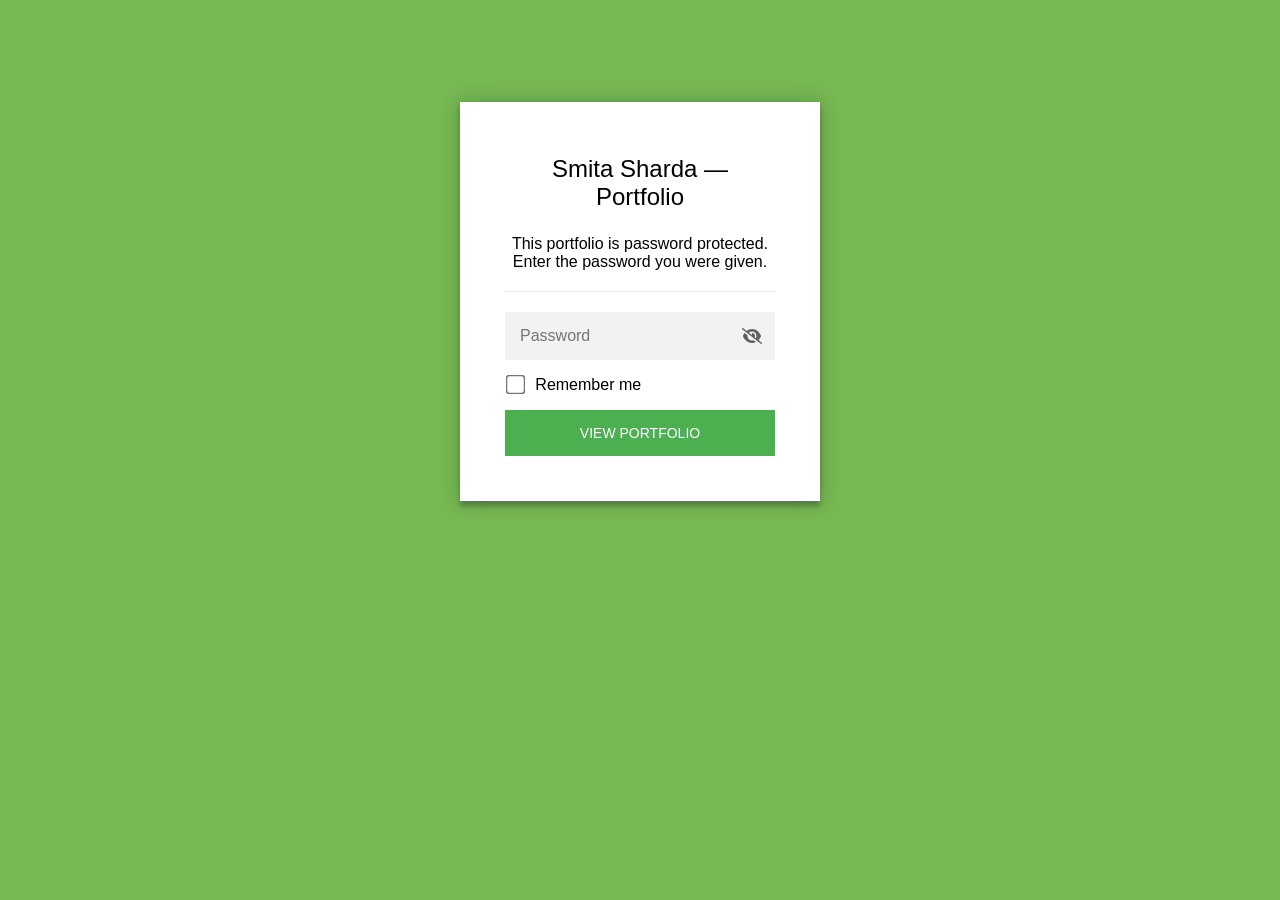
<file: index.html>
<!DOCTYPE html>
<html class="staticrypt-html">
    <head>
        <meta charset="utf-8" />
        <title>Smita Sharda — Portfolio</title>
        <meta name="viewport" content="width=device-width, initial-scale=1" />

        <!-- do not cache this page -->
        <meta http-equiv="cache-control" content="max-age=0" />
        <meta http-equiv="cache-control" content="no-cache" />
        <meta http-equiv="expires" content="0" />
        <meta http-equiv="expires" content="Tue, 01 Jan 1980 1:00:00 GMT" />
        <meta http-equiv="pragma" content="no-cache" />

        <style>
            .staticrypt-hr {
                margin-top: 20px;
                margin-bottom: 20px;
                border: 0;
                border-top: 1px solid #eee;
            }

            .staticrypt-page {
                width: 360px;
                padding: 8% 0 0;
                margin: auto;
                box-sizing: border-box;
            }

            .staticrypt-form {
                position: relative;
                z-index: 1;
                background: #ffffff;
                max-width: 360px;
                margin: 0 auto 100px;
                padding: 45px;
                text-align: center;
                box-shadow: 0 0 20px 0 rgba(0, 0, 0, 0.2), 0 5px 5px 0 rgba(0, 0, 0, 0.24);
            }

            .staticrypt-form input[type="password"],
            input[type="text"] {
                background: inherit;
                border: 0;
                box-sizing: border-box; /* This ensures padding is included in the total width */
                font-size: 14px;
                outline: 0;
                padding: 15px 30px 15px 15px; /* Adjust the padding to ensure there is space for the icon */
                width: 100%;
            }

            .staticrypt-password-container {
                position: relative;
                outline: 0;
                background: #f2f2f2;
                width: 100%;
                border: 0;
                margin: 0 0 15px;
                box-sizing: border-box;
            }

            .staticrypt-toggle-password-visibility {
                cursor: pointer;
                height: 20px;
                opacity: 60%;
                padding: 13px;
                position: absolute;
                right: 0;
                top: 50%;
                transform: translateY(-50%);
                width: 20px;
            }

            .staticrypt-form .staticrypt-decrypt-button {
                text-transform: uppercase;
                outline: 0;
                background: #4CAF50;
                width: 100%;
                border: 0;
                padding: 15px;
                color: #ffffff;
                font-size: 14px;
                cursor: pointer;
            }

            .staticrypt-form .staticrypt-decrypt-button:hover,
            .staticrypt-form .staticrypt-decrypt-button:active,
            .staticrypt-form .staticrypt-decrypt-button:focus {
                background: #4CAF50;
                filter: brightness(92%);
            }

            .staticrypt-html {
                height: 100%;
            }

            .staticrypt-body {
                height: 100%;
                margin: 0;
            }

            .staticrypt-content {
                height: 100%;
                margin-bottom: 1em;
                background: #76B852;
                font-family: "Arial", sans-serif;
                -webkit-font-smoothing: antialiased;
                -moz-osx-font-smoothing: grayscale;
            }

            .staticrypt-instructions {
                margin-top: -1em;
                margin-bottom: 1em;
            }

            .staticrypt-title {
                font-size: 1.5em;
            }

            label.staticrypt-remember {
                display: flex;
                align-items: center;
                margin-bottom: 1em;
            }

            .staticrypt-remember input[type="checkbox"] {
                transform: scale(1.5);
                margin-right: 1em;
            }

            .hidden {
                display: none !important;
            }

            .staticrypt-spinner-container {
                height: 100%;
                display: flex;
                align-items: center;
                justify-content: center;
            }

            .staticrypt-spinner {
                display: inline-block;
                width: 2rem;
                height: 2rem;
                vertical-align: text-bottom;
                border: 0.25em solid gray;
                border-right-color: transparent;
                border-radius: 50%;
                -webkit-animation: spinner-border 0.75s linear infinite;
                animation: spinner-border 0.75s linear infinite;
                animation-duration: 0.75s;
                animation-timing-function: linear;
                animation-delay: 0s;
                animation-iteration-count: infinite;
                animation-direction: normal;
                animation-fill-mode: none;
                animation-play-state: running;
                animation-name: spinner-border;
            }

            @keyframes spinner-border {
                100% {
                    transform: rotate(360deg);
                }
            }

            @media screen and (-webkit-min-device-pixel-ratio: 0) {
                .staticrypt-form input[type="password"],
                input[type="text"] {
                    font-size: 16px;
                }
            }
        </style>
    </head>

    <body class="staticrypt-body">
        <div id="staticrypt_loading" class="staticrypt-spinner-container">
            <div class="staticrypt-spinner"></div>
        </div>

        <div id="staticrypt_content" class="staticrypt-content hidden">
            <div class="staticrypt-page">
                <div class="staticrypt-form">
                    <div class="staticrypt-instructions">
                        <p class="staticrypt-title">Smita Sharda — Portfolio</p>
                        <p>This portfolio is password protected. Enter the password you were given.</p>
                    </div>

                    <hr class="staticrypt-hr" />

                    <form id="staticrypt-form" action="#" method="post">
                        <div class="staticrypt-password-container">
                            <input
                                id="staticrypt-password"
                                type="password"
                                name="password"
                                placeholder="Password"
                                autofocus
                            />

                            <img
                                class="staticrypt-toggle-password-visibility"
                                alt="Show password"
                                title="Show password"
                                src="[data-uri]"
                            />
                        </div>

                        <label id="staticrypt-remember-label" class="staticrypt-remember hidden">
                            <input id="staticrypt-remember" type="checkbox" name="remember" />
                            Remember me
                        </label>

                        <input type="submit" class="staticrypt-decrypt-button" value="View portfolio" />
                    </form>
                </div>
            </div>
        </div>

        <script>
            // these variables will be filled when generating the file - the template format is 'variable_name'
            const staticryptInitiator = ((function(){
  const exports = {};
  const cryptoEngine = ((function(){
  const exports = {};
  const { subtle } = crypto;

const IV_BITS = 16 * 8;
const HEX_BITS = 4;
const ENCRYPTION_ALGO = "AES-CBC";

/**
 * Translates between utf8 encoded hexadecimal strings
 * and Uint8Array bytes.
 */
const HexEncoder = {
    /**
     * hex string -> bytes
     * @param {string} hexString
     * @returns {Uint8Array}
     */
    parse: function (hexString) {
        if (hexString.length % 2 !== 0) throw "Invalid hexString";
        const arrayBuffer = new Uint8Array(hexString.length / 2);

        for (let i = 0; i < hexString.length; i += 2) {
            const byteValue = parseInt(hexString.substring(i, i + 2), 16);
            if (isNaN(byteValue)) {
                throw "Invalid hexString";
            }
            arrayBuffer[i / 2] = byteValue;
        }
        return arrayBuffer;
    },

    /**
     * bytes -> hex string
     * @param {Uint8Array} bytes
     * @returns {string}
     */
    stringify: function (bytes) {
        const hexBytes = [];

        for (let i = 0; i < bytes.length; ++i) {
            let byteString = bytes[i].toString(16);
            if (byteString.length < 2) {
                byteString = "0" + byteString;
            }
            hexBytes.push(byteString);
        }
        return hexBytes.join("");
    },
};

/**
 * Translates between utf8 strings and Uint8Array bytes.
 */
const UTF8Encoder = {
    parse: function (str) {
        return new TextEncoder().encode(str);
    },

    stringify: function (bytes) {
        return new TextDecoder().decode(bytes);
    },
};

/**
 * Salt and encrypt a msg with a password.
 */
async function encrypt(msg, hashedPassword) {
    // Must be 16 bytes, unpredictable, and preferably cryptographically random. However, it need not be secret.
    // https://developer.mozilla.org/en-US/docs/Web/API/SubtleCrypto/encrypt#parameters
    const iv = crypto.getRandomValues(new Uint8Array(IV_BITS / 8));

    const key = await subtle.importKey("raw", HexEncoder.parse(hashedPassword), ENCRYPTION_ALGO, false, ["encrypt"]);

    const encrypted = await subtle.encrypt(
        {
            name: ENCRYPTION_ALGO,
            iv: iv,
        },
        key,
        UTF8Encoder.parse(msg)
    );

    // iv will be 32 hex characters, we prepend it to the ciphertext for use in decryption
    return HexEncoder.stringify(iv) + HexEncoder.stringify(new Uint8Array(encrypted));
}
exports.encrypt = encrypt;

/**
 * Decrypt a salted msg using a password.
 *
 * @param {string} encryptedMsg
 * @param {string} hashedPassword
 * @returns {Promise<string>}
 */
async function decrypt(encryptedMsg, hashedPassword) {
    const ivLength = IV_BITS / HEX_BITS;
    const iv = HexEncoder.parse(encryptedMsg.substring(0, ivLength));
    const encrypted = encryptedMsg.substring(ivLength);

    const key = await subtle.importKey("raw", HexEncoder.parse(hashedPassword), ENCRYPTION_ALGO, false, ["decrypt"]);

    const outBuffer = await subtle.decrypt(
        {
            name: ENCRYPTION_ALGO,
            iv: iv,
        },
        key,
        HexEncoder.parse(encrypted)
    );

    return UTF8Encoder.stringify(new Uint8Array(outBuffer));
}
exports.decrypt = decrypt;

/**
 * Salt and hash the password so it can be stored in localStorage without opening a password reuse vulnerability.
 *
 * @param {string} password
 * @param {string} salt
 * @returns {Promise<string>}
 */
async function hashPassword(password, salt) {
    // we hash the password in multiple steps, each adding more iterations. This is because we used to allow less
    // iterations, so for backward compatibility reasons, we need to support going from that to more iterations.
    let hashedPassword = await hashLegacyRound(password, salt);

    hashedPassword = await hashSecondRound(hashedPassword, salt);

    return hashThirdRound(hashedPassword, salt);
}
exports.hashPassword = hashPassword;

/**
 * This hashes the password with 1k iterations. This is a low number, we need this function to support backwards
 * compatibility.
 *
 * @param {string} password
 * @param {string} salt
 * @returns {Promise<string>}
 */
function hashLegacyRound(password, salt) {
    return pbkdf2(password, salt, 1000, "SHA-1");
}
exports.hashLegacyRound = hashLegacyRound;

/**
 * Add a second round of iterations. This is because we used to use 1k, so for backwards compatibility with
 * remember-me/autodecrypt links, we need to support going from that to more iterations.
 *
 * @param hashedPassword
 * @param salt
 * @returns {Promise<string>}
 */
function hashSecondRound(hashedPassword, salt) {
    return pbkdf2(hashedPassword, salt, 14000, "SHA-256");
}
exports.hashSecondRound = hashSecondRound;

/**
 * Add a third round of iterations to bring total number to 600k. This is because we used to use 1k, then 15k, so for
 * backwards compatibility with remember-me/autodecrypt links, we need to support going from that to more iterations.
 *
 * @param hashedPassword
 * @param salt
 * @returns {Promise<string>}
 */
function hashThirdRound(hashedPassword, salt) {
    return pbkdf2(hashedPassword, salt, 585000, "SHA-256");
}
exports.hashThirdRound = hashThirdRound;

/**
 * Salt and hash the password so it can be stored in localStorage without opening a password reuse vulnerability.
 *
 * @param {string} password
 * @param {string} salt
 * @param {int} iterations
 * @param {string} hashAlgorithm
 * @returns {Promise<string>}
 */
async function pbkdf2(password, salt, iterations, hashAlgorithm) {
    const key = await subtle.importKey("raw", UTF8Encoder.parse(password), "PBKDF2", false, ["deriveBits"]);

    const keyBytes = await subtle.deriveBits(
        {
            name: "PBKDF2",
            hash: hashAlgorithm,
            iterations,
            salt: UTF8Encoder.parse(salt),
        },
        key,
        256
    );

    return HexEncoder.stringify(new Uint8Array(keyBytes));
}

function generateRandomSalt() {
    const bytes = crypto.getRandomValues(new Uint8Array(128 / 8));

    return HexEncoder.stringify(new Uint8Array(bytes));
}
exports.generateRandomSalt = generateRandomSalt;

async function signMessage(hashedPassword, message) {
    const key = await subtle.importKey(
        "raw",
        HexEncoder.parse(hashedPassword),
        {
            name: "HMAC",
            hash: "SHA-256",
        },
        false,
        ["sign"]
    );
    const signature = await subtle.sign("HMAC", key, UTF8Encoder.parse(message));

    return HexEncoder.stringify(new Uint8Array(signature));
}
exports.signMessage = signMessage;

function getRandomAlphanum() {
    const possibleCharacters = "abcdefghijklmnopqrstuvwxyzABCDEFGHIJKLMNOPQRSTUVWXYZ0123456789";

    let byteArray;
    let parsedInt;

    // Keep generating new random bytes until we get a value that falls
    // within a range that can be evenly divided by possibleCharacters.length
    do {
        byteArray = crypto.getRandomValues(new Uint8Array(1));
        // extract the lowest byte to get an int from 0 to 255 (probably unnecessary, since we're only generating 1 byte)
        parsedInt = byteArray[0] & 0xff;
    } while (parsedInt >= 256 - (256 % possibleCharacters.length));

    // Take the modulo of the parsed integer to get a random number between 0 and totalLength - 1
    const randomIndex = parsedInt % possibleCharacters.length;

    return possibleCharacters[randomIndex];
}

/**
 * Generate a random string of a given length.
 *
 * @param {int} length
 * @returns {string}
 */
function generateRandomString(length) {
    let randomString = "";

    for (let i = 0; i < length; i++) {
        randomString += getRandomAlphanum();
    }

    return randomString;
}
exports.generateRandomString = generateRandomString;

  return exports;
})());
const codec = ((function(){
  const exports = {};
  /**
 * Initialize the codec with the provided cryptoEngine - this return functions to encode and decode messages.
 *
 * @param cryptoEngine - the engine to use for encryption / decryption
 */
function init(cryptoEngine) {
    const exports = {};

    /**
     * Top-level function for encoding a message.
     * Includes password hashing, encryption, and signing.
     *
     * @param {string} msg
     * @param {string} password
     * @param {string} salt
     *
     * @returns {string} The encoded text
     */
    async function encode(msg, password, salt) {
        const hashedPassword = await cryptoEngine.hashPassword(password, salt);

        const encrypted = await cryptoEngine.encrypt(msg, hashedPassword);

        // we use the hashed password in the HMAC because this is effectively what will be used a password (so we can store
        // it in localStorage safely, we don't use the clear text password)
        const hmac = await cryptoEngine.signMessage(hashedPassword, encrypted);

        return hmac + encrypted;
    }
    exports.encode = encode;

    /**
     * Encode using a password that has already been hashed. This is useful to encode multiple messages in a row, that way
     * we don't need to hash the password multiple times.
     *
     * @param {string} msg
     * @param {string} hashedPassword
     *
     * @returns {string} The encoded text
     */
    async function encodeWithHashedPassword(msg, hashedPassword) {
        const encrypted = await cryptoEngine.encrypt(msg, hashedPassword);

        // we use the hashed password in the HMAC because this is effectively what will be used a password (so we can store
        // it in localStorage safely, we don't use the clear text password)
        const hmac = await cryptoEngine.signMessage(hashedPassword, encrypted);

        return hmac + encrypted;
    }
    exports.encodeWithHashedPassword = encodeWithHashedPassword;

    /**
     * Top-level function for decoding a message.
     * Includes signature check and decryption.
     *
     * @param {string} signedMsg
     * @param {string} hashedPassword
     * @param {string} salt
     * @param {int} backwardCompatibleAttempt
     * @param {string} originalPassword
     *
     * @returns {Object} {success: true, decoded: string} | {success: false, message: string}
     */
    async function decode(signedMsg, hashedPassword, salt, backwardCompatibleAttempt = 0, originalPassword = "") {
        const encryptedHMAC = signedMsg.substring(0, 64);
        const encryptedMsg = signedMsg.substring(64);
        const decryptedHMAC = await cryptoEngine.signMessage(hashedPassword, encryptedMsg);

        if (decryptedHMAC !== encryptedHMAC) {
            // we have been raising the number of iterations in the hashing algorithm multiple times, so to support the old
            // remember-me/autodecrypt links we need to try bringing the old hashes up to speed.
            originalPassword = originalPassword || hashedPassword;
            if (backwardCompatibleAttempt === 0) {
                const updatedHashedPassword = await cryptoEngine.hashThirdRound(originalPassword, salt);

                return decode(signedMsg, updatedHashedPassword, salt, backwardCompatibleAttempt + 1, originalPassword);
            }
            if (backwardCompatibleAttempt === 1) {
                let updatedHashedPassword = await cryptoEngine.hashSecondRound(originalPassword, salt);
                updatedHashedPassword = await cryptoEngine.hashThirdRound(updatedHashedPassword, salt);

                return decode(signedMsg, updatedHashedPassword, salt, backwardCompatibleAttempt + 1, originalPassword);
            }

            return { success: false, message: "Signature mismatch" };
        }

        return {
            success: true,
            decoded: await cryptoEngine.decrypt(encryptedMsg, hashedPassword),
        };
    }
    exports.decode = decode;

    return exports;
}
exports.init = init;

  return exports;
})());
const decode = codec.init(cryptoEngine).decode;

/**
 * Initialize the staticrypt module, that exposes functions callbable by the password_template.
 *
 * @param {{
 *  staticryptEncryptedMsgUniqueVariableName: string,
 *  isRememberEnabled: boolean,
 *  rememberDurationInDays: number,
 *  staticryptSaltUniqueVariableName: string,
 * }} staticryptConfig - object of data that is stored on the password_template at encryption time.
 *
 * @param {{
 *  rememberExpirationKey: string,
 *  rememberPassphraseKey: string,
 *  replaceHtmlCallback: function,
 *  clearLocalStorageCallback: function,
 * }} templateConfig - object of data that can be configured by a custom password_template.
 */
function init(staticryptConfig, templateConfig) {
    const exports = {};

    /**
     * Decrypt our encrypted page, replace the whole HTML.
     *
     * @param {string} hashedPassword
     * @returns {Promise<boolean>}
     */
    async function decryptAndReplaceHtml(hashedPassword) {
        const { staticryptEncryptedMsgUniqueVariableName, staticryptSaltUniqueVariableName } = staticryptConfig;
        const { replaceHtmlCallback } = templateConfig;

        const result = await decode(
            staticryptEncryptedMsgUniqueVariableName,
            hashedPassword,
            staticryptSaltUniqueVariableName
        );
        if (!result.success) {
            return false;
        }
        const plainHTML = result.decoded;

        // if the user configured a callback call it, otherwise just replace the whole HTML
        if (typeof replaceHtmlCallback === "function") {
            replaceHtmlCallback(plainHTML);
        } else {
            document.write(plainHTML);
            document.close();
        }

        return true;
    }

    /**
     * Attempt to decrypt the page and replace the whole HTML.
     *
     * @param {string} password
     * @param {boolean} isRememberChecked
     *
     * @returns {Promise<{isSuccessful: boolean, hashedPassword?: string}>} - we return an object, so that if we want to
     *   expose more information in the future we can do it without breaking the password_template
     */
    async function handleDecryptionOfPage(password, isRememberChecked) {
        const { staticryptSaltUniqueVariableName } = staticryptConfig;

        // decrypt and replace the whole page
        const hashedPassword = await cryptoEngine.hashPassword(password, staticryptSaltUniqueVariableName);
        return handleDecryptionOfPageFromHash(hashedPassword, isRememberChecked);
    }
    exports.handleDecryptionOfPage = handleDecryptionOfPage;

    async function handleDecryptionOfPageFromHash(hashedPassword, isRememberChecked) {
        const { isRememberEnabled, rememberDurationInDays } = staticryptConfig;
        const { rememberExpirationKey, rememberPassphraseKey } = templateConfig;

        const isDecryptionSuccessful = await decryptAndReplaceHtml(hashedPassword);

        if (!isDecryptionSuccessful) {
            return {
                isSuccessful: false,
                hashedPassword,
            };
        }

        // remember the hashedPassword and set its expiration if necessary
        if (isRememberEnabled && isRememberChecked) {
            window.localStorage.setItem(rememberPassphraseKey, hashedPassword);

            // set the expiration if the duration isn't 0 (meaning no expiration)
            if (rememberDurationInDays > 0) {
                window.localStorage.setItem(
                    rememberExpirationKey,
                    (new Date().getTime() + rememberDurationInDays * 24 * 60 * 60 * 1000).toString()
                );
            }
        }

        return {
            isSuccessful: true,
            hashedPassword,
        };
    }
    exports.handleDecryptionOfPageFromHash = handleDecryptionOfPageFromHash;

    /**
     * Clear localstorage from staticrypt related values
     */
    function clearLocalStorage() {
        const { clearLocalStorageCallback, rememberExpirationKey, rememberPassphraseKey } = templateConfig;

        if (typeof clearLocalStorageCallback === "function") {
            clearLocalStorageCallback();
        } else {
            localStorage.removeItem(rememberPassphraseKey);
            localStorage.removeItem(rememberExpirationKey);
        }
    }

    async function handleDecryptOnLoad() {
        let isSuccessful = await decryptOnLoadFromUrl();

        if (!isSuccessful) {
            isSuccessful = await decryptOnLoadFromRememberMe();
        }

        return { isSuccessful };
    }
    exports.handleDecryptOnLoad = handleDecryptOnLoad;

    /**
     * Clear storage if we are logging out
     *
     * @returns {boolean} - whether we logged out
     */
    function logoutIfNeeded() {
        const logoutKey = "staticrypt_logout";

        // handle logout through query param
        const queryParams = new URLSearchParams(window.location.search);
        if (queryParams.has(logoutKey)) {
            clearLocalStorage();
            return true;
        }

        // handle logout through URL fragment
        const hash = window.location.hash.substring(1);
        if (hash.includes(logoutKey)) {
            clearLocalStorage();
            return true;
        }

        return false;
    }

    /**
     * To be called on load: check if we want to try to decrypt and replace the HTML with the decrypted content, and
     * try to do it if needed.
     *
     * @returns {Promise<boolean>} true if we derypted and replaced the whole page, false otherwise
     */
    async function decryptOnLoadFromRememberMe() {
        const { rememberDurationInDays } = staticryptConfig;
        const { rememberExpirationKey, rememberPassphraseKey } = templateConfig;

        // if we are login out, terminate
        if (logoutIfNeeded()) {
            return false;
        }

        // if there is expiration configured, check if we're not beyond the expiration
        if (rememberDurationInDays && rememberDurationInDays > 0) {
            const expiration = localStorage.getItem(rememberExpirationKey),
                isExpired = expiration && new Date().getTime() > parseInt(expiration);

            if (isExpired) {
                clearLocalStorage();
                return false;
            }
        }

        const hashedPassword = localStorage.getItem(rememberPassphraseKey);

        if (hashedPassword) {
            // try to decrypt
            const isDecryptionSuccessful = await decryptAndReplaceHtml(hashedPassword);

            // if the decryption is unsuccessful the password might be wrong - silently clear the saved data and let
            // the user fill the password form again
            if (!isDecryptionSuccessful) {
                clearLocalStorage();
                return false;
            }

            return true;
        }

        return false;
    }

    async function decryptOnLoadFromUrl() {
        const passwordKey = "staticrypt_pwd";
        const rememberMeKey = "remember_me";

        // try to get the password from the query param (for backward compatibility - we now want to avoid this method,
        // since it sends the hashed password to the server which isn't needed)
        const queryParams = new URLSearchParams(window.location.search);
        const hashedPasswordQuery = queryParams.get(passwordKey);
        const rememberMeQuery = queryParams.get(rememberMeKey);

        const urlFragment = window.location.hash.substring(1);
        // get the password from the url fragment
        const hashedPasswordRegexMatch = urlFragment.match(new RegExp(passwordKey + "=([^&]*)"));
        const hashedPasswordFragment = hashedPasswordRegexMatch ? hashedPasswordRegexMatch[1] : null;
        const rememberMeFragment = urlFragment.includes(rememberMeKey);

        const hashedPassword = hashedPasswordFragment || hashedPasswordQuery;
        const rememberMe = rememberMeFragment || rememberMeQuery;

        if (hashedPassword) {
            return handleDecryptionOfPageFromHash(hashedPassword, rememberMe);
        }

        return false;
    }

    return exports;
}
exports.init = init;

  return exports;
})());
            const templateError = "Bad password!",
                templateToggleAltShow = "Show password",
                templateToggleAltHide = "Hide password",
                isRememberEnabled = true,
                staticryptConfig = {"staticryptEncryptedMsgUniqueVariableName":"[base64]","isRememberEnabled":true,"rememberDurationInDays":30,"staticryptSaltUniqueVariableName":"a2788d02c247903164c5a6f2ff1fa3d6"};

            // you can edit these values to customize some of the behavior of StatiCrypt
            const templateConfig = {
                rememberExpirationKey: "staticrypt_expiration",
                rememberPassphraseKey: "staticrypt_passphrase",
                replaceHtmlCallback: null,
                clearLocalStorageCallback: null,
            };

            // init the staticrypt engine
            const staticrypt = staticryptInitiator.init(staticryptConfig, templateConfig);

            // try to automatically decrypt on load if there is a saved password
            window.onload = async function () {
                const { isSuccessful } = await staticrypt.handleDecryptOnLoad();

                // if we didn't decrypt anything on load, show the password prompt. Otherwise the content has already been
                // replaced, no need to do anything
                if (!isSuccessful) {
                    // hide loading screen
                    document.getElementById("staticrypt_loading").classList.add("hidden");
                    document.getElementById("staticrypt_content").classList.remove("hidden");
                    document.getElementById("staticrypt-password").focus();

                    // show the remember me checkbox
                    if (isRememberEnabled) {
                        document.getElementById("staticrypt-remember-label").classList.remove("hidden");
                    }
                }
            };

            // toggle password visibility
            const toggleIcon = document.querySelector(".staticrypt-toggle-password-visibility");
            // these two icons are coming from FontAwesome
            const imgSrcEyeClosed =
                "[data-uri]";
            const imgSrcEyeOpened =
                "[data-uri]";
            toggleIcon.addEventListener("click", function () {
                const passwordInput = document.getElementById("staticrypt-password");
                if (passwordInput.type === "password") {
                    passwordInput.type = "text";
                    toggleIcon.src = imgSrcEyeOpened;
                    toggleIcon.alt = templateToggleAltHide;
                    toggleIcon.title = templateToggleAltHide;
                } else {
                    passwordInput.type = "password";
                    toggleIcon.src = imgSrcEyeClosed;
                    toggleIcon.alt = templateToggleAltShow;
                    toggleIcon.title = templateToggleAltShow;
                }
            });

            // handle password form submission
            document.getElementById("staticrypt-form").addEventListener("submit", async function (e) {
                e.preventDefault();

                const password = document.getElementById("staticrypt-password").value,
                    isRememberChecked = document.getElementById("staticrypt-remember").checked;

                const { isSuccessful } = await staticrypt.handleDecryptionOfPage(password, isRememberChecked);

                if (!isSuccessful) {
                    alert(templateError);
                }
            });
        </script>
    </body>
</html>
</file>
